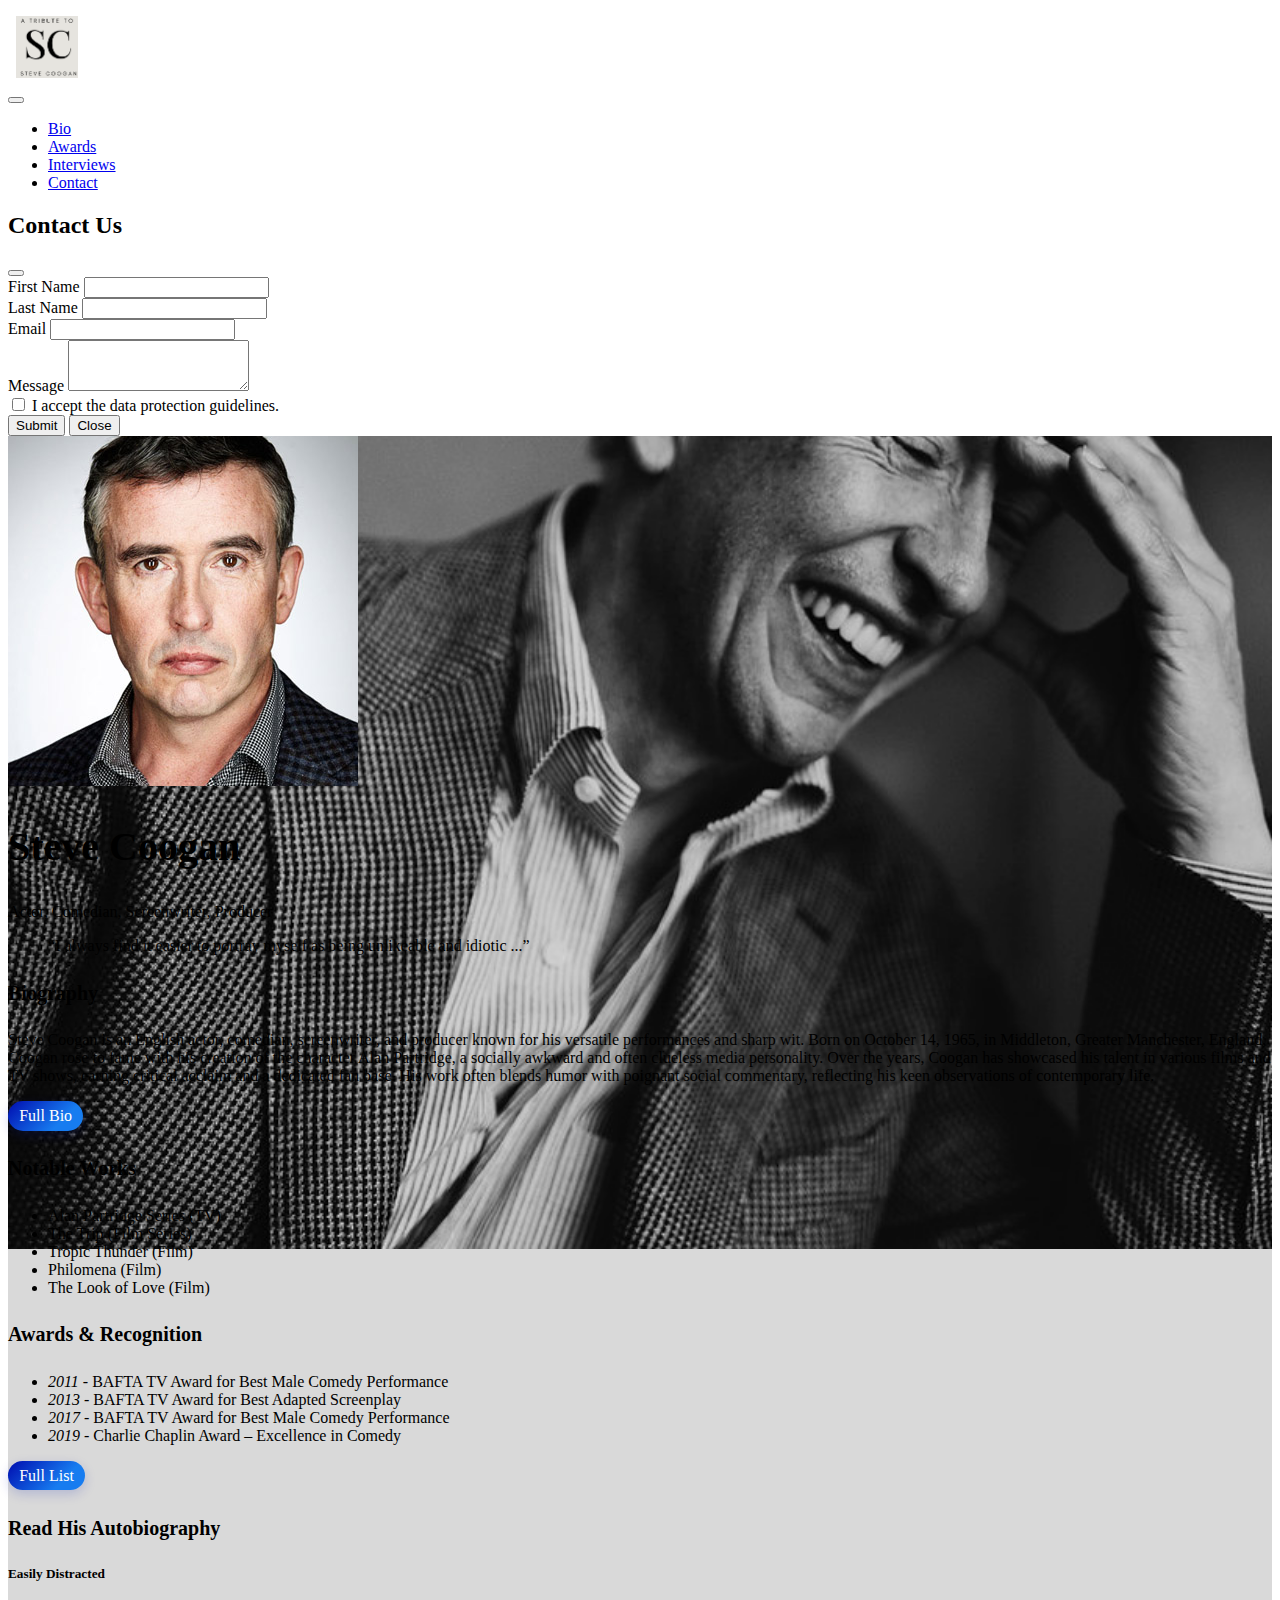
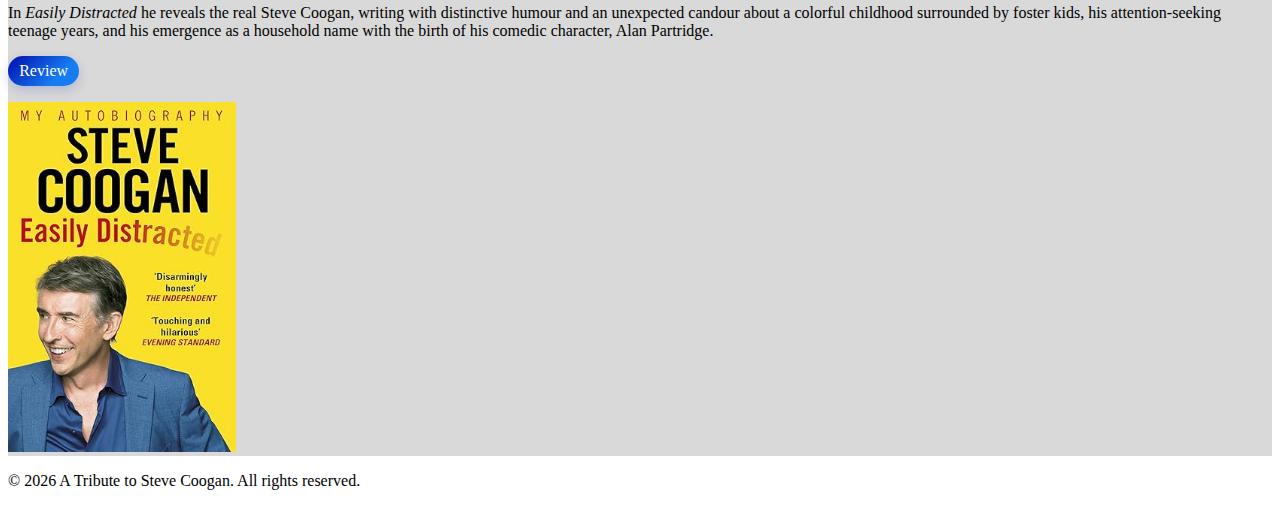
<file: index.html>
<!DOCTYPE html>
<html lang="en">
  <head>
    <meta charset="UTF-8" />
    <meta name="viewport" content="width=device-width, initial-scale=1.0" />
    <title>A Tribute to Steve Coogan</title>
    <link
      href="https://cdn.jsdelivr.net/npm/bootstrap@5.3.8/dist/css/bootstrap.min.css"
      rel="stylesheet"
      integrity="sha384-sRIl4kxILFvY47J16cr9ZwB07vP4J8+LH7qKQnuqkuIAvNWLzeN8tE5YBujZqJLB"
      crossorigin="anonymous"
    />
    <link rel="stylesheet" href="./css/styles.css" />
  </head>
  <body>
    <!-- Navbar -->
    <nav class="navbar navbar-expand-md bg-body-secondary fixed-top">
      <div class="container-fluid">
        <a
          class="navbar-brand active"
          aria-current="page"
          href="./index.html"
          title="Home"
        >
          <img
            src="./images/steve-coogan-tribute-logo.png"
            alt="Steve Coogan Logo"
            class="tribute-logo shadow"
          />
        </a>
        <button
          class="navbar-toggler"
          type="button"
          data-bs-toggle="collapse"
          data-bs-target="#navbarText"
          aria-controls="navbarText"
          aria-expanded="false"
          aria-label="Toggle navigation"
        >
          <span class="navbar-toggler-icon"></span>
        </button>
        <div class="collapse navbar-collapse" id="navbarText">
          <ul class="navbar-nav ms-auto my-2">
            <li class="nav-item">
              <a class="nav-link" href="./bio.html">Bio</a>
            </li>
            <li class="nav-item">
              <a class="nav-link" href="./awards.html">Awards</a>
            </li>
            <li class="nav-item">
              <a class="nav-link" href="./interviews.html">Interviews</a>
            </li>
            <li class="nav-item">
              <!-- Contact nav item triggers modal form -->
              <a
                class="nav-link"
                data-bs-toggle="modal"
                data-bs-target="#formModal"
                href="#"
                >Contact</a
              >
            </li>
          </ul>
        </div>
      </div>
    </nav>

    <!-- Modal form -->
    <div
      class="modal fade"
      id="formModal"
      role="dialog"
      data-bs-backdrop="static"
      data-bs-keyboard="false"
      tabindex="-1"
      aria-labelledby="formModalLabel"
      aria-hidden="true"
    >
      <div class="modal-dialog modal-dialog-centered modal-dialog-scrollable">
        <div class="modal-content">
          <div class="modal-header">
            <h2 class="modal-title fs-5" id="formModalLabel">Contact Us</h2>
            <button
              type="button"
              class="btn-close"
              data-bs-dismiss="modal"
              aria-label="Close"
            ></button>
          </div>
          <div class="modal-body">
            <form
              action="https://formspree.io/f/xojjqano"
              method="post"
              class="contact-form"
            >
              <div class="mb-3">
                <label for="contact-first-name" class="form-label"
                  >First Name</label
                >
                <input
                  type="text"
                  class="form-control"
                  id="contact-first-name"
                  name="contact-first-name"
                  required
                />
              </div>
              <div class="mb-3">
                <label for="contact-last-name" class="form-label"
                  >Last Name</label
                >
                <input
                  type="text"
                  class="form-control"
                  id="contact-last-name"
                  name="contact-last-name"
                  required
                />
              </div>
              <div class="mb-3">
                <label for="contact-email" class="form-label">Email</label>
                <input
                  type="email"
                  class="form-control"
                  id="contact-email"
                  name="contact-email"
                  required
                />
              </div>

              <div class="mb-3">
                <label for="message" class="form-label">Message</label>
                <textarea
                  class="form-control"
                  id="message"
                  rows="3"
                  name="message"
                  required
                ></textarea>
              </div>

              <div class="mb-3 form-check">
                <input
                  type="checkbox"
                  class="form-check-input"
                  id="data-protection-field"
                  required
                />
                <label class="form-check-label" for="data-protection-field"
                  >I accept the data protection guidelines.</label
                >
              </div>
              <div class="mb-3 form-check">
                <button type="submit" class="btn btn-primary">Submit</button>
                <button
                  type="button"
                  class="btn btn-secondary"
                  data-bs-dismiss="modal"
                >
                  Close
                </button>
              </div>
            </form>
          </div>
        </div>
      </div>
    </div>

    <main class="home-bg">
      <div class="row my-5"></div>
      <!-- Headshot, name, and quote section -->
      <section
        class="container bg-light my-4 p-3 rounded"
        style="--bs-bg-opacity: 0.75"
      >
        <section class="row">
          <section class="col col-12 col-sm-6 my-2">
            <img
              src="./images/steve-coogan-headshot.jpg"
              class="shadow img-fluid rounded mx-auto d-block"
              alt="Steve Coogan"
            />
          </section>
          <section class="col col-12 col-sm-6 my-2">
            <h2 class="column-heading-2">Steve Coogan</h2>
            <p class="paragraph">Actor, Comedian, Screenwriter, Producer</p>
            <blockquote class="paragraph fst-italic">
              <q
                >I always find it easier to portray myself as being unlikeable
                and idiotic ...</q
              >
            </blockquote>
          </section>
        </section>
      </section>
      <!-- Short Biography section -->
      <section class="container bg-light my-4 p-3 rounded">
        <section class="row mt-4">
          <section class="col">
            <h4 class="column-heading-4">Biography</h4>
            <p class="paragraph">
              Steve Coogan is an English actor, comedian, screenwriter, and
              producer known for his versatile performances and sharp wit. Born
              on October 14, 1965, in Middleton, Greater Manchester, England,
              Coogan rose to fame with his creation of the character Alan
              Partridge, a socially awkward and often clueless media
              personality. Over the years, Coogan has showcased his talent in
              various films and TV shows, earning critical acclaim and a
              dedicated fan base. His work often blends humor with poignant
              social commentary, reflecting his keen observations of
              contemporary life.
            </p>
            <p class="paragraph">
              <a class="icon-link" href="./bio.html">Full Bio</a>
            </p>
          </section>
        </section>
      </section>
      <!-- Notable Works section -->
      <section
        class="container bg-light my-4 p-3 rounded"
        style="--bs-bg-opacity: 0.75"
      >
        <section class="row">
          <section class="col">
            <h4 class="column-heading-4">Notable Works</h4>
            <ul class="paragraph">
              <li>Alan Partridge Series (TV)</li>
              <li>The Trip (Film Series)</li>
              <li>Tropic Thunder (Film)</li>
              <li>Philomena (Film)</li>
              <li>The Look of Love (Film)</li>
            </ul>
          </section>
        </section>
      </section>
      <!-- Awards & Recognition section -->
      <section class="container bg-light my-4 p-3 rounded">
        <section class="row">
          <section class="col">
            <h4 class="column-heading-4">Awards & Recognition</h4>
            <ul class="paragraph">
              <li>
                <em>2011</em> - BAFTA TV Award for Best Male Comedy Performance
              </li>
              <li>
                <em>2013</em> - BAFTA TV Award for Best Adapted Screenplay
              </li>
              <li>
                <em>2017</em> - BAFTA TV Award for Best Male Comedy Performance
              </li>
              <li>
                <em>2019</em> - Charlie Chaplin Award – Excellence in Comedy
              </li>
            </ul>
            <p class="paragraph">
              <a class="icon-link" href="./awards.html">Full List</a>
            </p>
          </section>
        </section>
      </section>
      <!-- Autobiography section -->
      <section
        class="container bg-light my-4 p-3 rounded"
        style="--bs-bg-opacity: 0.75"
      >
        <section class="row">
          <section class="col col-12 col-sm-6">
            <h4 class="column-heading-4">Read His Autobiography</h4>
            <h5 class="column-heading-6">Easily Distracted</h5>
            <p class="paragraph">
              In <em>Easily Distracted</em> he reveals the real Steve Coogan,
              writing with distinctive humour and an unexpected candour about a
              colorful childhood surrounded by foster kids, his
              attention-seeking teenage years, and his emergence as a household
              name with the birth of his comedic character, Alan Partridge.
            </p>
            <p class="paragraph">
              <a
                href="https://www.goodreads.com/book/show/26060445-easily-distracted"
                target="_blank"
                rel="noopener noreferrer"
                class="icon-link"
              >
                Review
              </a>
            </p>
          </section>
          <section class="col col-12 col-sm-6">
            <img
              src="./images/steve-coogan-autobiography.jpg"
              class="img-fluid rounded mx-auto d-block shadow book-cover"
              alt="Steve Coogan Autobiography"
            />
          </section>
        </section>
      </section>
      <div class="row"></div>
    </main>
    <!-- Footer -->
    <footer>
      <div class="container-fluid bg-body-secondary text-center py-2">
        <p class="paragraph mb-0">
          &copy; 2026 A Tribute to Steve Coogan. All rights reserved.
        </p>
      </div>
    </footer>
    <script
      src="https://cdn.jsdelivr.net/npm/bootstrap@5.3.8/dist/js/bootstrap.bundle.min.js"
      integrity="sha384-FKyoEForCGlyvwx9Hj09JcYn3nv7wiPVlz7YYwJrWVcXK/BmnVDxM+D2scQbITxI"
      crossorigin="anonymous"
    ></script>
  </body>
</html>
</file>
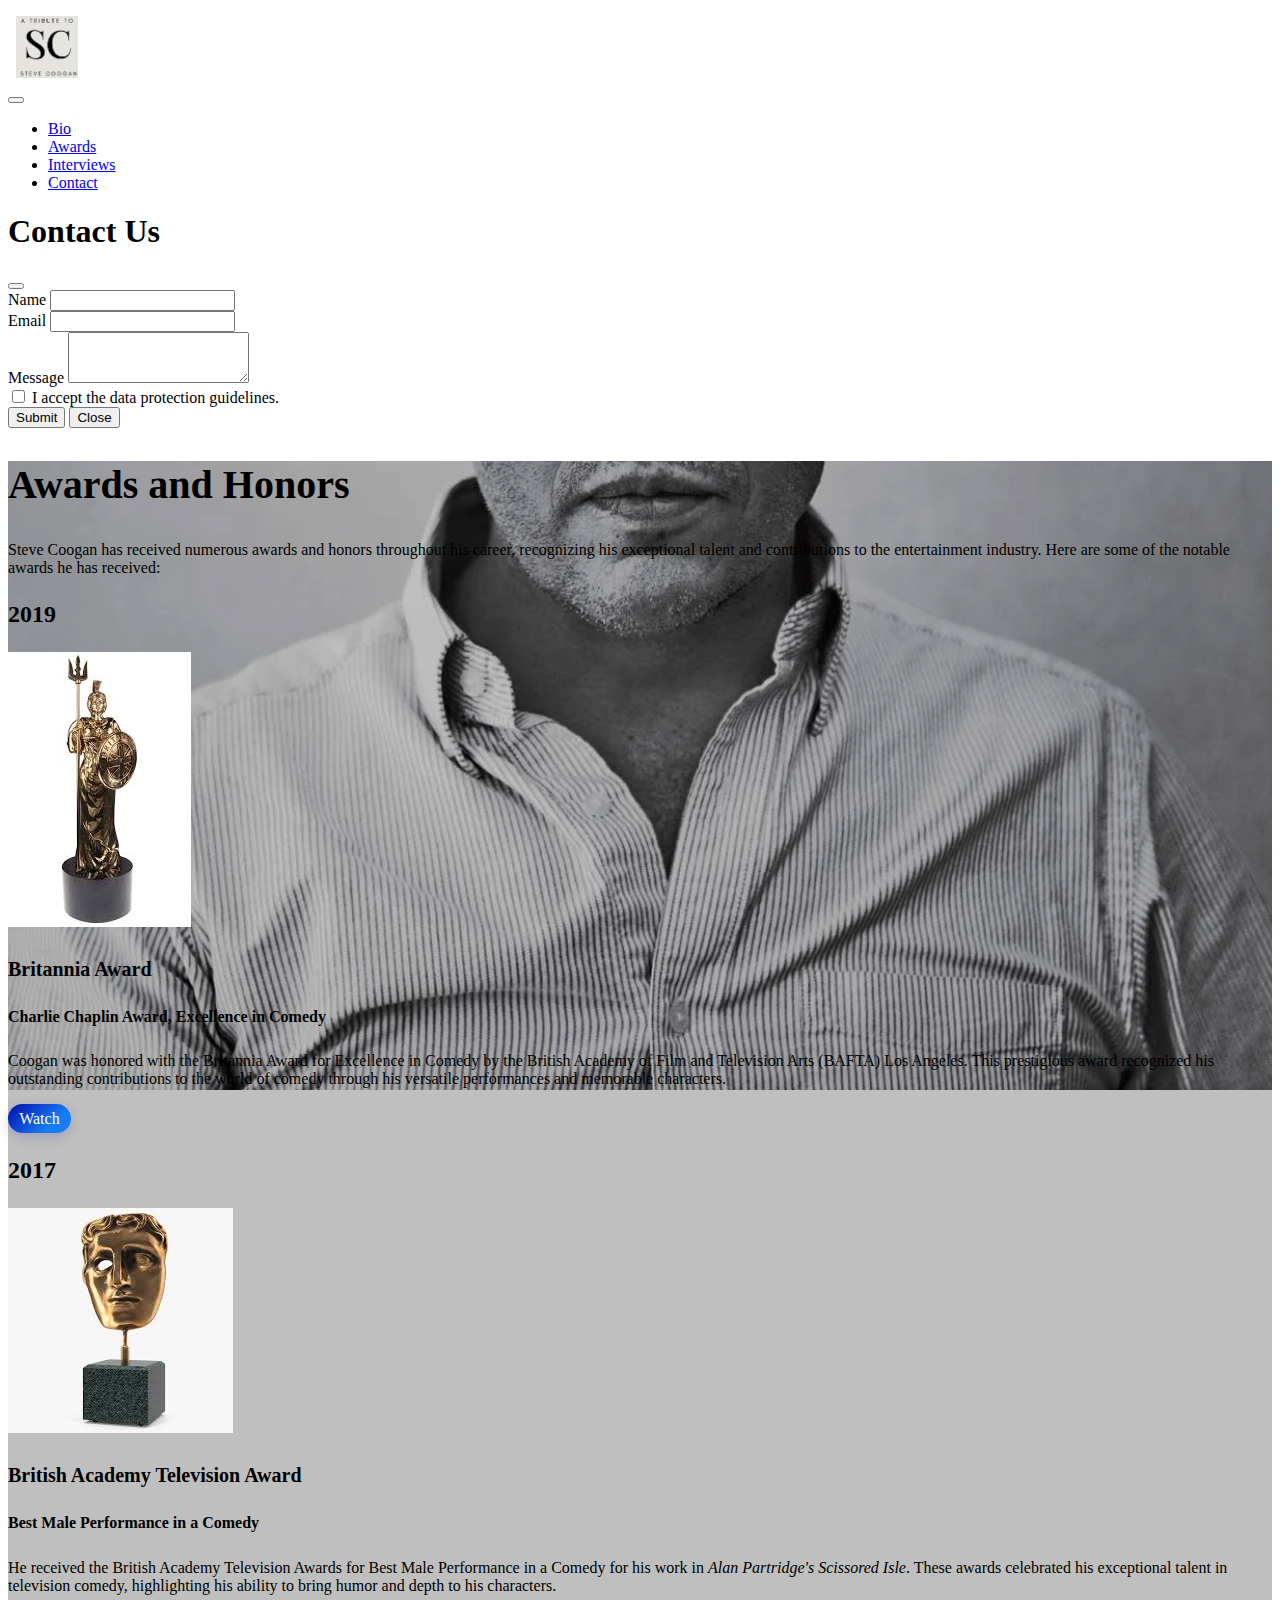
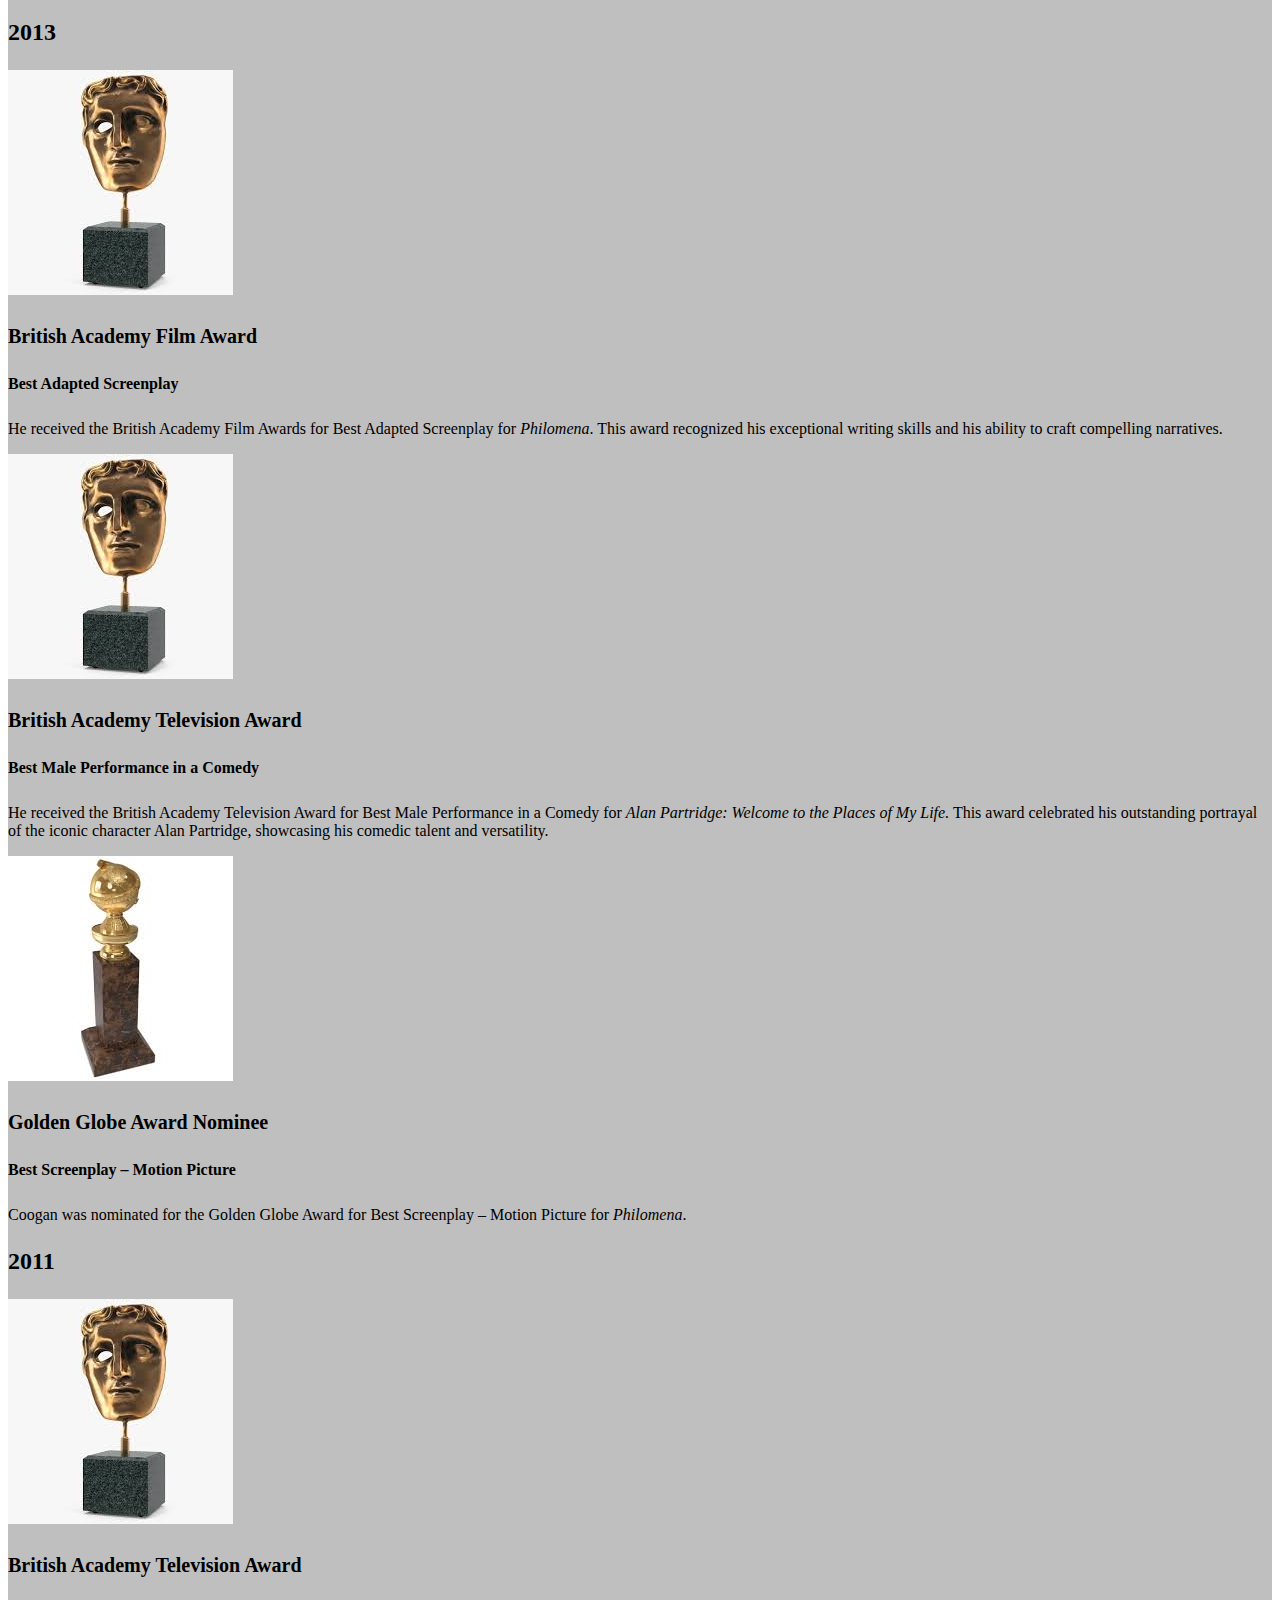
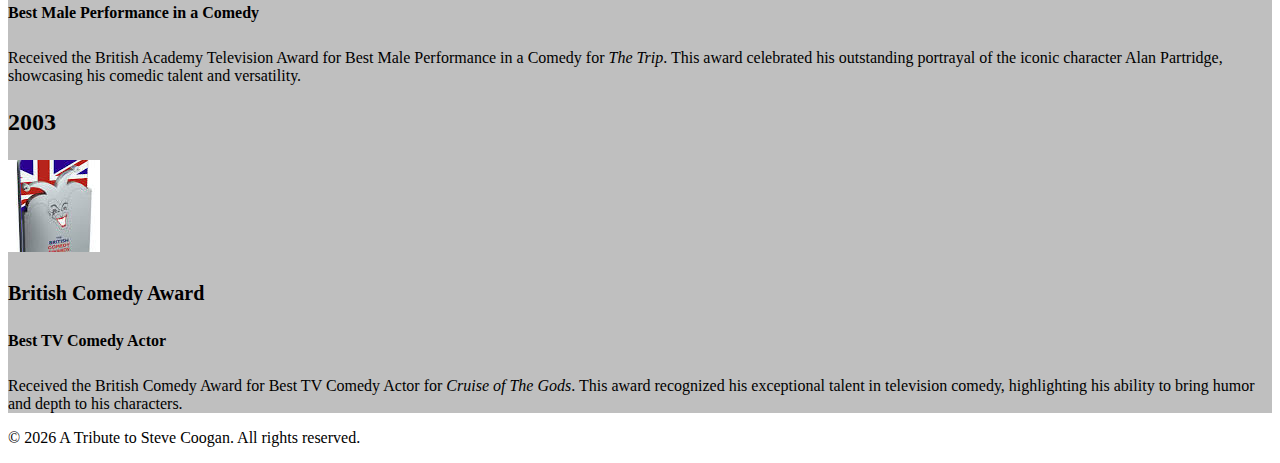
<file: awards.html>
<!DOCTYPE html>
<html lang="en">
  <head>
    <meta charset="UTF-8" />
    <meta name="viewport" content="width=device-width, initial-scale=1.0" />
    <title>A Tribute to Steve Coogan</title>
    <link
      href="https://cdn.jsdelivr.net/npm/bootstrap@5.3.8/dist/css/bootstrap.min.css"
      rel="stylesheet"
      integrity="sha384-sRIl4kxILFvY47J16cr9ZwB07vP4J8+LH7qKQnuqkuIAvNWLzeN8tE5YBujZqJLB"
      crossorigin="anonymous"
    />
    <link rel="stylesheet" href="./css/styles.css" />
  </head>
  <body>
    <nav class="navbar navbar-expand-md bg-body-secondary fixed-top">
      <div class="container-fluid">
        <a
          class="navbar-brand active"
          aria-current="page"
          href="./index.html"
          title="Home"
        >
          <img
            src="./images/steve-coogan-tribute-logo.png"
            alt="Steve Coogan Logo"
            class="tribute-logo"
          />
        </a>
        <button
          class="navbar-toggler"
          type="button"
          data-bs-toggle="collapse"
          data-bs-target="#navbarText"
          aria-controls="navbarText"
          aria-expanded="false"
          aria-label="Toggle navigation"
        >
          <span class="navbar-toggler-icon"></span>
        </button>
        <div class="collapse navbar-collapse" id="navbarText">
          <ul class="navbar-nav ms-auto my-2">
            <li class="nav-item">
              <a class="nav-link" href="./bio.html">Bio</a>
            </li>
            <li class="nav-item">
              <a
                class="nav-link active"
                aria-current="page"
                href="./awards.html"
                >Awards</a
              >
            </li>
            <li class="nav-item">
              <a class="nav-link" href="./interviews.html">Interviews</a>
            </li>
            <li class="nav-item">
              <!-- Contact nav item triggers modal form -->
              <a
                class="nav-link"
                data-bs-toggle="modal"
                data-bs-target="#formModal"
                href="#"
                >Contact</a
              >
            </li>
          </ul>
        </div>
      </div>
    </nav>

    <!-- Modal form -->
    <div
      class="modal fade"
      id="formModal"
      data-bs-backdrop="static"
      data-bs-keyboard="false"
      tabindex="-1"
      aria-labelledby="formModalLabel"
      aria-hidden="true"
    >
      <div class="modal-dialog modal-dialog-centered modal-dialog-scrollable">
        <div class="modal-content">
          <div class="modal-header">
            <h1 class="modal-title fs-5" id="formModalLabel">Contact Us</h1>
            <button
              type="button"
              class="btn-close"
              data-bs-dismiss="modal"
              aria-label="Close"
            ></button>
          </div>
          <div class="modal-body">
            <form action="#" method="GET" class="contact-form">
              <div class="mb-3">
                <label for="contact-name" class="form-label">Name</label>
                <input
                  type="text"
                  class="form-control"
                  id="contact-name"
                  name="contact-name"
                  required
                />
              </div>
              <div class="mb-3">
                <label for="contact-email" class="form-label">Email</label>
                <input
                  type="email"
                  class="form-control"
                  id="contact-email"
                  name="contact-email"
                  required
                />
              </div>

              <div class="mb-3">
                <label for="message" class="form-label">Message</label>
                <textarea
                  class="form-control"
                  id="message"
                  rows="3"
                  name="message"
                  required
                ></textarea>
              </div>

              <div class="mb-3 form-check">
                <input
                  type="checkbox"
                  class="form-check-input"
                  id="data-protection-field"
                  required
                />
                <label class="form-check-label" for="data-protection-field"
                  >I accept the data protection guidelines.</label
                >
              </div>
              <div class="mb-3 form-check">
                <button type="submit" class="btn btn-primary">Submit</button>
                <button
                  type="button"
                  class="btn btn-secondary"
                  data-bs-dismiss="modal"
                >
                  Close
                </button>
              </div>
            </form>
          </div>
        </div>
      </div>
    </div>

    <main class="home-bg awards-bg">
      <div class="row my-5"></div>
      <section class="container bg-light rounded" style="--bs-bg-opacity: 0.75">
        <section class="row">
          <h2 class="column-heading-2 text-center">Awards and Honors</h2>
          <p class="paragraph text-center">
            Steve Coogan has received numerous awards and honors throughout his
            career, recognizing his exceptional talent and contributions to the
            entertainment industry. Here are some of the notable awards he has
            received:
          </p>
        </section>
      </section>
      <section class="container bg-light mt-3 p-2 rounded">
        <section class="row">
          <h3 class="column-heading-3">2019</h3>
        </section>
      </section>
      <section
        class="container bg-light mb-3 p-3 rounded"
        style="--bs-bg-opacity: 0.75"
      >
        <section class="row">
          <section class="col col-12 col-sm-2">
            <img
              src="./images/britannia-award.jpg"
              class="img-fluid rounded mx-auto d-none d-md-flex shadow trophy"
              alt="Britannia Award"
            />
          </section>
          <section class="col col-12 col-sm-10">
            <h4 class="column-heading-4">Britannia Award</h4>
            <h5 class="column-heading-5">
              Charlie Chaplin Award, Excellence in Comedy
            </h5>
            <p class="paragraph">
              Coogan was honored with the Britannia Award for Excellence in
              Comedy by the British Academy of Film and Television Arts (BAFTA)
              Los Angeles. This prestigious award recognized his outstanding
              contributions to the world of comedy through his versatile
              performances and memorable characters.
            </p>
            <a
              href="https://youtu.be/ZHgAloWiXXc?si=LumTYgraW6AoRVz-"
              target="_blank"
              rel="noopener noreferrer"
              class="icon-link"
              >Watch</a
            >
          </section>
        </section>
      </section>
      <section class="container bg-light mt-3 p-2 rounded">
        <section class="row">
          <h3 class="column-heading-3">2017</h3>
        </section>
      </section>
      <section
        class="container bg-light mb-3 p-3 rounded"
        style="--bs-bg-opacity: 0.75"
      >
        <section class="row">
          <section class="col col-12 col-sm-2">
            <img
              src="./images/bafta-award.jpg"
              alt="British Academy Television Award"
              class="img-fluid rounded mx-auto d-none d-md-flex shadow trophy"
            />
          </section>
          <section class="col col-12 col-sm-10">
            <h4 class="column-heading-4">British Academy Television Award</h4>
            <h5 class="column-heading-5">Best Male Performance in a Comedy</h5>
            <p class="paragraph">
              He received the British Academy Television Awards for Best Male
              Performance in a Comedy for his work in
              <em>Alan Partridge's Scissored Isle</em>. These awards celebrated
              his exceptional talent in television comedy, highlighting his
              ability to bring humor and depth to his characters.
            </p>
          </section>
        </section>
      </section>
      <section class="container bg-light mt-3 p-2 rounded">
        <section class="row">
          <h3 class="column-heading-3">2013</h3>
        </section>
      </section>
      <section
        class="container bg-light mb-1 p-3 rounded"
        style="--bs-bg-opacity: 0.75"
      >
        <section class="row">
          <section class="col col-12 col-sm-2">
            <img
              src="./images/bafta-award.jpg"
              alt="British Academy Film Award"
              class="img-fluid rounded mx-auto d-none d-md-flex shadow trophy"
            />
          </section>
          <section class="col col-12 col-sm-10">
            <h4 class="column-heading-4">British Academy Film Award</h4>
            <h5 class="column-heading-5">Best Adapted Screenplay</h5>
            <p class="paragraph">
              He received the British Academy Film Awards for Best Adapted
              Screenplay for <em>Philomena</em>. This award recognized his
              exceptional writing skills and his ability to craft compelling
              narratives.
            </p>
          </section>
        </section>
      </section>
      <section
        class="container bg-light mb-1 p-3 rounded"
        style="--bs-bg-opacity: 0.75"
      >
        <section class="row">
          <section class="col col-12 col-sm-2">
            <img
              src="./images/bafta-award.jpg"
              alt="British Academy Film Award"
              class="img-fluid rounded mx-auto d-none d-md-flex shadow trophy"
            />
          </section>
          <section class="col col-12 col-sm-10">
            <h4 class="column-heading-4">British Academy Television Award</h4>
            <h5 class="column-heading-5">Best Male Performance in a Comedy</h5>
            <p class="paragraph">
              He received the British Academy Television Award for Best Male
              Performance in a Comedy for
              <em>Alan Partridge: Welcome to the Places of My Life.</em> This
              award celebrated his outstanding portrayal of the iconic character
              Alan Partridge, showcasing his comedic talent and versatility.
            </p>
          </section>
        </section>
      </section>
      <section
        class="container bg-light mb-3 p-3 rounded"
        style="--bs-bg-opacity: 0.75"
      >
        <section class="row">
          <section class="col col-12 col-sm-2">
            <img
              src="./images/golden-globe-award.jpg"
              class="img-fluid rounded mx-auto d-none d-md-flex shadow trophy"
              alt="Golden Globe Award"
            />
          </section>
          <section class="col col-12 col-sm-10">
            <h4 class="column-heading-4">Golden Globe Award Nominee</h4>
            <h5 class="column-heading-5">Best Screenplay – Motion Picture</h5>
            <p class="paragraph">
              Coogan was nominated for the Golden Globe Award for Best
              Screenplay – Motion Picture for <em>Philomena</em>.
            </p>
          </section>
        </section>
      </section>
      <section class="container bg-light mt-3 p-2 rounded">
        <section class="row">
          <h3 class="column-heading-3">2011</h3>
        </section>
      </section>
      <section
        class="container bg-light mb-3 p-3 rounded"
        style="--bs-bg-opacity: 0.75"
      >
        <section class="row">
          <section class="col col-12 col-sm-2">
            <img
              src="./images/bafta-award.jpg"
              class="img-fluid rounded mx-auto d-none d-md-flex shadow trophy"
              alt="British Academy Film Award"
            />
          </section>
          <section class="col col-12 col-sm-10">
            <h4 class="column-heading-4">British Academy Television Award</h4>
            <h5 class="column-heading-5">Best Male Performance in a Comedy</h5>
            <p class="paragraph">
              Received the British Academy Television Award for Best Male
              Performance in a Comedy for <em>The Trip</em>. This award
              celebrated his outstanding portrayal of the iconic character Alan
              Partridge, showcasing his comedic talent and versatility.
            </p>
          </section>
        </section>
      </section>
      <section class="container bg-light mt-3 p-2 rounded">
        <section class="row">
          <h3 class="column-heading-3">2003</h3>
        </section>
      </section>
      <section
        class="container bg-light mb-3 p-3 rounded"
        style="--bs-bg-opacity: 0.75"
      >
        <section class="row">
          <section class="col col-12 col-sm-2">
            <img
              src="./images/british-comedy-award.jpg"
              class="img-fluid rounded mx-auto d-none d-md-flex shadow trophy"
              alt="British Comedy Award"
            />
          </section>
          <section class="col col-12 col-sm-10">
            <h4 class="column-heading-4">British Comedy Award</h4>
            <h5 class="column-heading-5">Best TV Comedy Actor</h5>
            <p class="paragraph">
              Received the British Comedy Award for Best TV Comedy Actor for
              <em>Cruise of The Gods</em>. This award recognized his exceptional
              talent in television comedy, highlighting his ability to bring
              humor and depth to his characters.
            </p>
          </section>
        </section>
      </section>
      <div class="row"></div>
    </main>
    <footer>
      <div class="container-fluid bg-body-secondary text-center py-2">
        <p class="paragraph mb-0">
          &copy; 2026 A Tribute to Steve Coogan. All rights reserved.
        </p>
      </div>
    </footer>
    <script
      src="https://cdn.jsdelivr.net/npm/bootstrap@5.3.8/dist/js/bootstrap.bundle.min.js"
      integrity="sha384-FKyoEForCGlyvwx9Hj09JcYn3nv7wiPVlz7YYwJrWVcXK/BmnVDxM+D2scQbITxI"
      crossorigin="anonymous"
    ></script>
  </body>
</html>
</file>
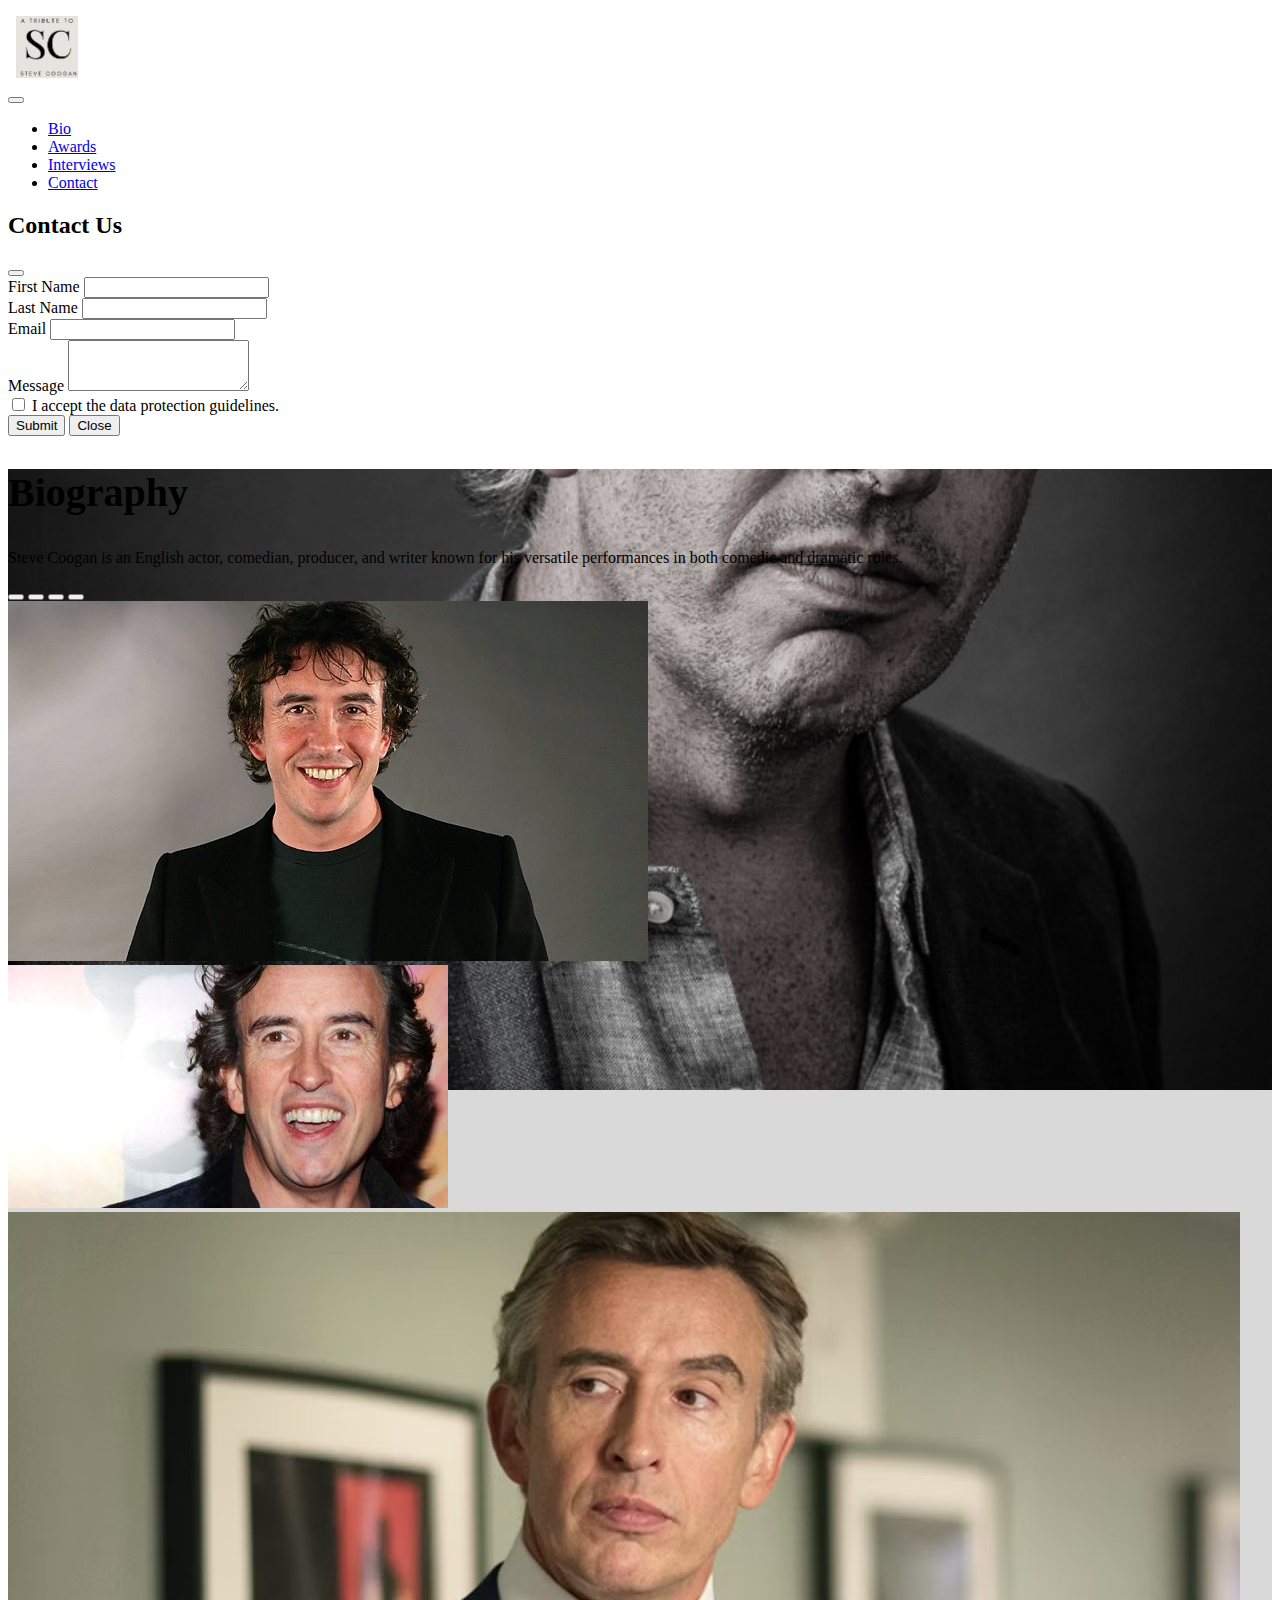
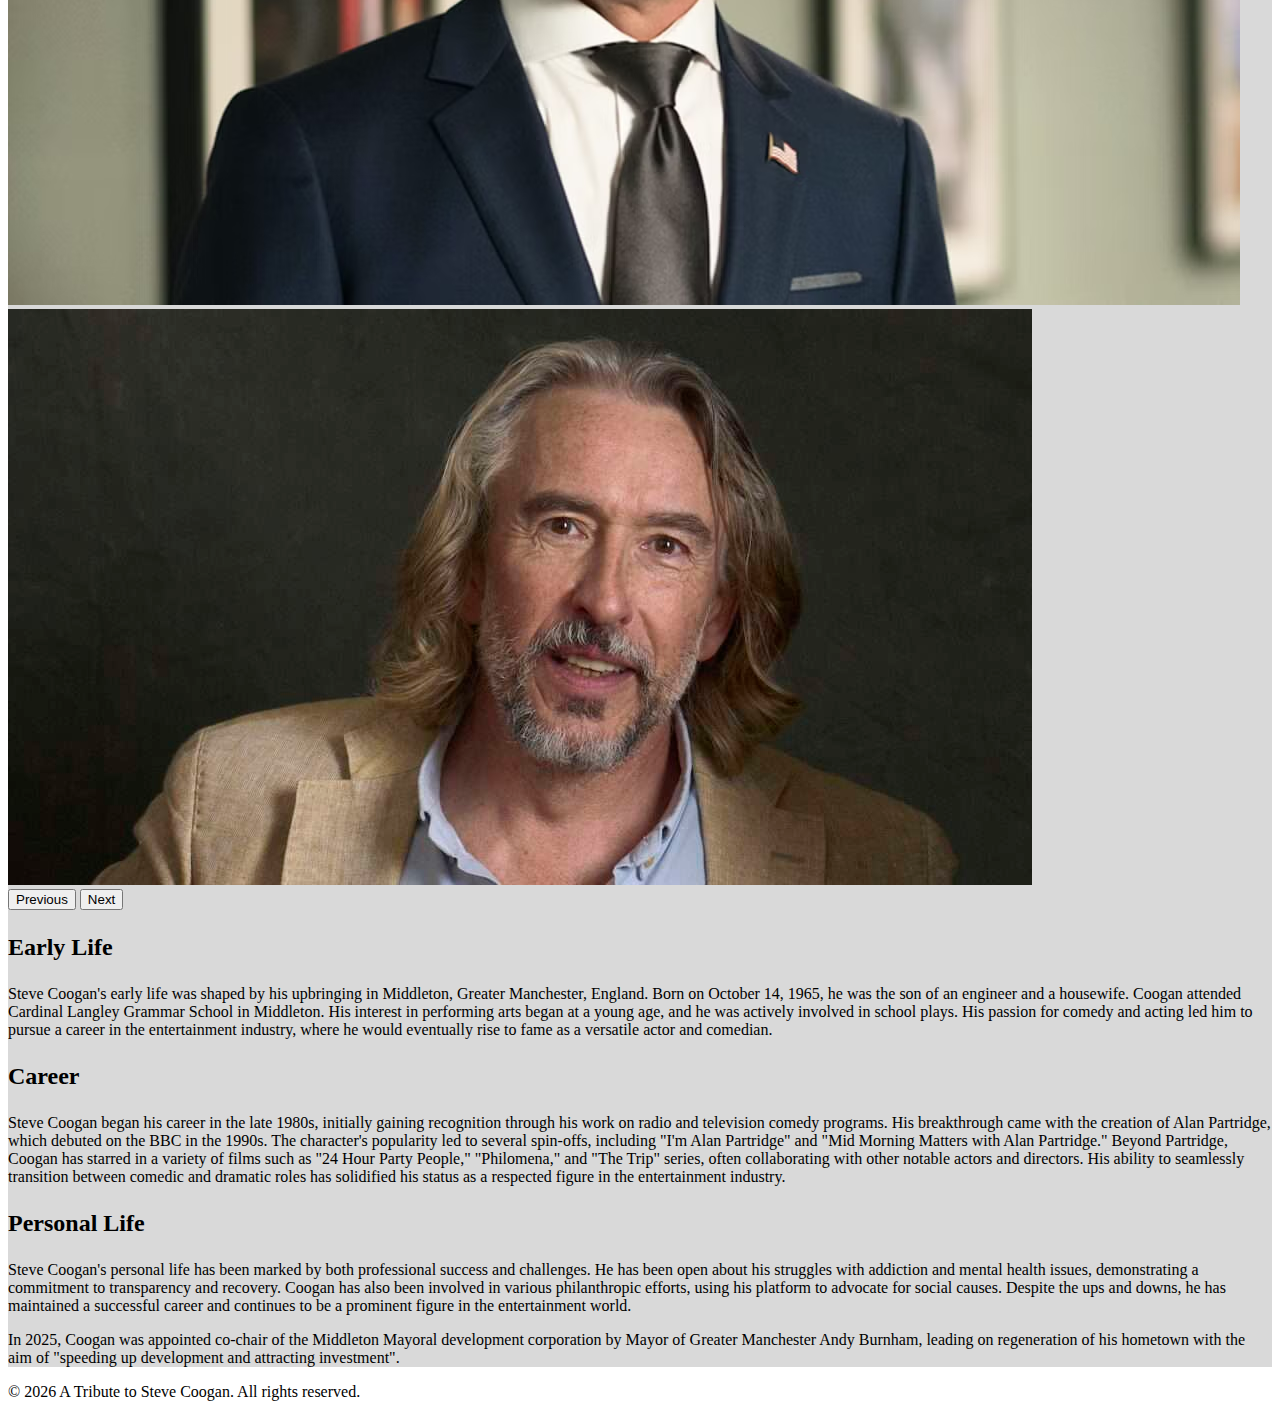
<file: bio.html>
<!DOCTYPE html>
<html lang="en">
  <head>
    <meta charset="UTF-8" />
    <meta name="viewport" content="width=device-width, initial-scale=1.0" />
    <title>A Tribute to Steve Coogan</title>
    <link
      href="https://cdn.jsdelivr.net/npm/bootstrap@5.3.8/dist/css/bootstrap.min.css"
      rel="stylesheet"
      integrity="sha384-sRIl4kxILFvY47J16cr9ZwB07vP4J8+LH7qKQnuqkuIAvNWLzeN8tE5YBujZqJLB"
      crossorigin="anonymous"
    />
    <link rel="stylesheet" href="./css/styles.css" />
  </head>
  <body>
    <nav class="navbar navbar-expand-md bg-body-secondary fixed-top">
      <div class="container-fluid">
        <a
          class="navbar-brand active"
          aria-current="page"
          href="./index.html"
          title="Home"
        >
          <img
            src="./images/steve-coogan-tribute-logo.png"
            alt="Steve Coogan Logo"
            class="tribute-logo shadow"
          />
        </a>
        <button
          class="navbar-toggler"
          type="button"
          data-bs-toggle="collapse"
          data-bs-target="#navbarText"
          aria-controls="navbarText"
          aria-expanded="false"
          aria-label="Toggle navigation"
        >
          <span class="navbar-toggler-icon"></span>
        </button>
        <div class="collapse navbar-collapse" id="navbarText">
          <ul class="navbar-nav ms-auto my-2">
            <li class="nav-item">
              <a class="nav-link active" aria-current="page" href="./bio.html"
                >Bio</a
              >
            </li>
            <li class="nav-item">
              <a class="nav-link" href="./awards.html">Awards</a>
            </li>
            <li class="nav-item">
              <a class="nav-link" href="./interviews.html">Interviews</a>
            </li>
            <li class="nav-item">
              <!-- Contact nav item triggers modal form -->
              <a
                class="nav-link"
                data-bs-toggle="modal"
                data-bs-target="#formModal"
                href="#"
                >Contact</a
              >
            </li>
          </ul>
        </div>
      </div>
    </nav>

    <!-- Modal form -->
    <div
      class="modal fade"
      id="formModal"
      data-bs-backdrop="static"
      data-bs-keyboard="false"
      tabindex="-1"
      aria-labelledby="formModalLabel"
      aria-hidden="true"
    >
      <div class="modal-dialog modal-dialog-centered modal-dialog-scrollable">
        <div class="modal-content">
          <div class="modal-header">
            <h2 class="modal-title fs-5" id="formModalLabel">Contact Us</h2>
            <button
              type="button"
              class="btn-close"
              data-bs-dismiss="modal"
              aria-label="Close"
            ></button>
          </div>
          <div class="modal-body">
            <form
              action="https://formspree.io/f/xojjqano"
              method="POST"
              class="contact-form"
            >
              <div class="mb-3">
                <label for="contact-first-name" class="form-label"
                  >First Name</label
                >
                <input
                  type="text"
                  class="form-control"
                  id="contact-first-name"
                  name="contact-first-name"
                  required
                />
              </div>
              <div class="mb-3">
                <label for="contact-last-name" class="form-label"
                  >Last Name</label
                >
                <input
                  type="text"
                  class="form-control"
                  id="contact-last-name"
                  name="contact-last-name"
                  required
                />
              </div>
              <div class="mb-3">
                <label for="contact-email" class="form-label">Email</label>
                <input
                  type="email"
                  class="form-control"
                  id="contact-email"
                  name="contact-email"
                  required
                />
              </div>

              <div class="mb-3">
                <label for="message" class="form-label">Message</label>
                <textarea
                  class="form-control"
                  id="message"
                  rows="3"
                  name="message"
                  required
                ></textarea>
              </div>

              <div class="mb-3 form-check">
                <input
                  type="checkbox"
                  class="form-check-input"
                  id="data-protection-field"
                  required
                />
                <label class="form-check-label" for="data-protection-field"
                  >I accept the data protection guidelines.</label
                >
              </div>
              <div class="mb-3 form-check">
                <button type="submit" class="btn btn-primary">Submit</button>
                <button
                  type="button"
                  class="btn btn-secondary"
                  data-bs-dismiss="modal"
                >
                  Close
                </button>
              </div>
            </form>
          </div>
        </div>
      </div>
    </div>

    <main class="home-bg bio-bg">
      <div class="row my-5"></div>
      <section class="container bg-light rounded" style="--bs-bg-opacity: 0.9">
        <section class="row">
          <h2 class="column-heading-2 text-center">Biography</h2>
          <p class="paragraph text-center">
            Steve Coogan is an English actor, comedian, producer, and writer
            known for his versatile performances in both comedic and dramatic
            roles.
          </p>
        </section>
      </section>
      <section
        class="container bg-light my-4 rounded"
        style="--bs-bg-opacity: 0.25"
      >
        <div id="BioCarousel" class="carousel slide">
          <div class="carousel-indicators">
            <button
              type="button"
              data-bs-target="#BioCarousel"
              data-bs-slide-to="0"
              class="active"
              aria-current="true"
              aria-label="Slide 1"
            ></button>
            <button
              type="button"
              data-bs-target="#BioCarousel"
              data-bs-slide-to="1"
              aria-label="Slide 2"
            ></button>
            <button
              type="button"
              data-bs-target="#BioCarousel"
              data-bs-slide-to="2"
              aria-label="Slide 3"
            ></button>
            <button
              type="button"
              data-bs-target="#BioCarousel"
              data-bs-slide-to="3"
              aria-label="Slide 4"
            ></button>
          </div>
          <div class="carousel-inner">
            <div class="carousel-item active">
              <img
                src="./images/bio-slide-1.jpg"
                class="d-block w-100"
                alt="Steve Coogan - BBC Radio 4 - Desert Island Discs"
              />
            </div>
            <div class="carousel-item">
              <img
                src="./images/bio-slide-2.jpg"
                class="d-block w-100"
                alt="Steve Coogan Exclusive Interview as part of Shedinburgh Festival"
              />
            </div>
            <div class="carousel-item">
              <img
                src="./images/bio-slide-3.avif"
                class="d-block w-100"
                alt="Steve Coogan image by Lionsgate"
              />
            </div>
            <div class="carousel-item">
              <img
                src="./images/bio-slide-4.jpg"
                class="d-block w-100"
                alt="Steve Coogan. Photo by Manuel Harlan"
              />
            </div>
          </div>
          <button
            class="carousel-control-prev"
            type="button"
            data-bs-target="#BioCarousel"
            data-bs-slide="prev"
          >
            <span class="carousel-control-prev-icon" aria-hidden="true"></span>
            <span class="visually-hidden">Previous</span>
          </button>
          <button
            class="carousel-control-next"
            type="button"
            data-bs-target="#BioCarousel"
            data-bs-slide="next"
          >
            <span class="carousel-control-next-icon" aria-hidden="true"></span>
            <span class="visually-hidden">Next</span>
          </button>
        </div>
      </section>
      <section
        class="container bg-light my-4 p-3 rounded"
        style="--bs-bg-opacity: 0.9"
      >
        <section class="row mt-2">
          <section class="col">
            <h3 class="column-heading-3">Early Life</h3>
            <p class="paragraph">
              Steve Coogan's early life was shaped by his upbringing in
              Middleton, Greater Manchester, England. Born on October 14, 1965,
              he was the son of an engineer and a housewife. Coogan attended
              Cardinal Langley Grammar School in Middleton. His interest in
              performing arts began at a young age, and he was actively involved
              in school plays. His passion for comedy and acting led him to
              pursue a career in the entertainment industry, where he would
              eventually rise to fame as a versatile actor and comedian.
            </p>
          </section>
        </section>
      </section>
      <section
        class="container bg-light my-4 p-3 rounded"
        style="--bs-bg-opacity: 0.8"
      >
        <section class="row mt-2">
          <section class="col">
            <h3 class="column-heading-3">Career</h3>
            <p class="paragraph">
              Steve Coogan began his career in the late 1980s, initially gaining
              recognition through his work on radio and television comedy
              programs. His breakthrough came with the creation of Alan
              Partridge, which debuted on the BBC in the 1990s. The character's
              popularity led to several spin-offs, including "I'm Alan
              Partridge" and "Mid Morning Matters with Alan Partridge." Beyond
              Partridge, Coogan has starred in a variety of films such as "24
              Hour Party People," "Philomena," and "The Trip" series, often
              collaborating with other notable actors and directors. His ability
              to seamlessly transition between comedic and dramatic roles has
              solidified his status as a respected figure in the entertainment
              industry.
            </p>
          </section>
        </section>
      </section>
      <section
        class="container bg-light my-4 p-3 rounded"
        style="--bs-bg-opacity: 0.9"
      >
        <section class="row mt-2">
          <section class="col">
            <h3 class="column-heading-3">Personal Life</h3>
            <p class="paragraph">
              Steve Coogan's personal life has been marked by both professional
              success and challenges. He has been open about his struggles with
              addiction and mental health issues, demonstrating a commitment to
              transparency and recovery. Coogan has also been involved in
              various philanthropic efforts, using his platform to advocate for
              social causes. Despite the ups and downs, he has maintained a
              successful career and continues to be a prominent figure in the
              entertainment world.
            </p>
            <p class="paragraph">
              In 2025, Coogan was appointed co-chair of the Middleton Mayoral
              development corporation by Mayor of Greater Manchester Andy
              Burnham, leading on regeneration of his hometown with the aim of
              "speeding up development and attracting investment".
            </p>
          </section>
        </section>
      </section>
      <div class="row"></div>
    </main>
    <footer>
      <div class="container-fluid bg-body-secondary text-center py-2">
        <p class="paragraph mb-0">
          &copy; 2026 A Tribute to Steve Coogan. All rights reserved.
        </p>
      </div>
    </footer>
    <script
      src="https://cdn.jsdelivr.net/npm/bootstrap@5.3.8/dist/js/bootstrap.bundle.min.js"
      integrity="sha384-FKyoEForCGlyvwx9Hj09JcYn3nv7wiPVlz7YYwJrWVcXK/BmnVDxM+D2scQbITxI"
      crossorigin="anonymous"
    ></script>
  </body>
</html>
</file>
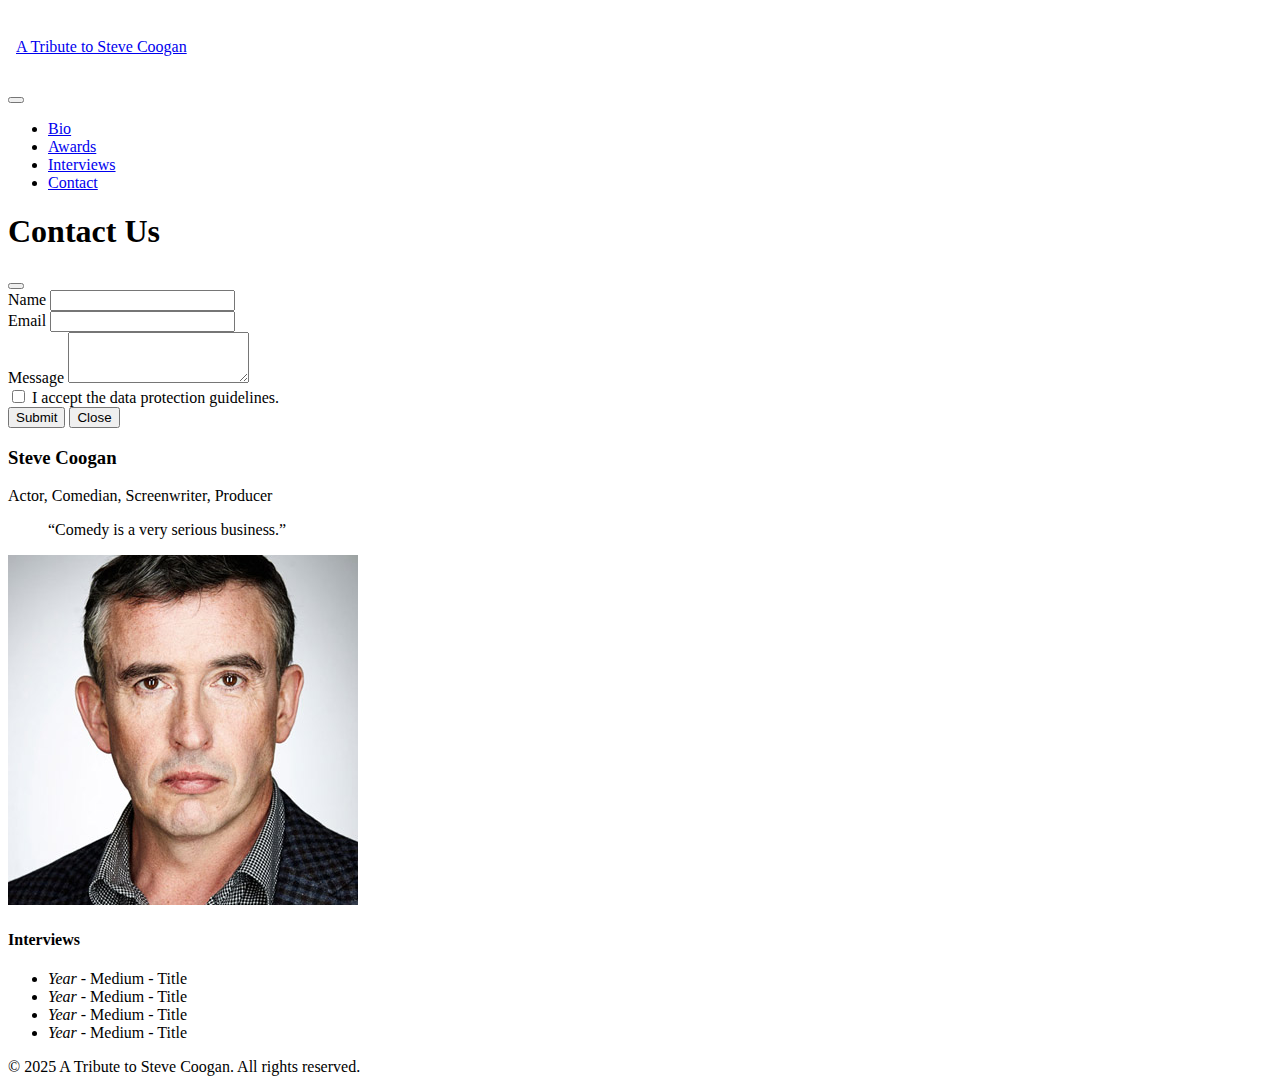
<file: interviews.html>
<!DOCTYPE html>
<html lang="en">
  <head>
    <meta charset="UTF-8" />
    <meta name="viewport" content="width=device-width, initial-scale=1.0" />
    <title>A Tribute to Steve Coogan</title>
    <link
      href="https://cdn.jsdelivr.net/npm/bootstrap@5.3.8/dist/css/bootstrap.min.css"
      rel="stylesheet"
      integrity="sha384-sRIl4kxILFvY47J16cr9ZwB07vP4J8+LH7qKQnuqkuIAvNWLzeN8tE5YBujZqJLB"
      crossorigin="anonymous"
    />
    <link rel="stylesheet" href="./css/styles.css" />
  </head>
  <body>
    <nav class="navbar navbar-expand-md bg-body-secondary fixed-top">
      <div class="container-fluid">
        <a class="navbar-brand logo fs-6 text-wrap" href="./index.html"
          >A Tribute to Steve Coogan</a
        >
        <button
          class="navbar-toggler"
          type="button"
          data-bs-toggle="collapse"
          data-bs-target="#navbarText"
          aria-controls="navbarText"
          aria-expanded="false"
          aria-label="Toggle navigation"
        >
          <span class="navbar-toggler-icon"></span>
        </button>
        <div class="collapse navbar-collapse" id="navbarText">
          <ul class="navbar-nav ms-auto my-2">
            <li class="nav-item">
              <a class="nav-link" href="./bio.html">Bio</a>
            </li>
            <li class="nav-item">
              <a class="nav-link" href="./awards.html">Awards</a>
            </li>
            <li class="nav-item">
              <a
                class="nav-link active"
                aria-current="page"
                href="./interviews.html"
                >Interviews</a
              >
            </li>
            <li class="nav-item">
              <!-- Contact nav item triggers modal form -->
              <a
                class="nav-link"
                data-bs-toggle="modal"
                data-bs-target="#formModal"
                href="#"
                >Contact</a
              >
            </li>
          </ul>
        </div>
      </div>
    </nav>

    <!-- Modal form -->
    <div
      class="modal fade"
      id="formModal"
      data-bs-backdrop="static"
      data-bs-keyboard="false"
      tabindex="-1"
      aria-labelledby="formModalLabel"
      aria-hidden="true"
    >
      <div class="modal-dialog modal-dialog-centered modal-dialog-scrollable">
        <div class="modal-content">
          <div class="modal-header">
            <h1 class="modal-title fs-5" id="formModalLabel">Contact Us</h1>
            <button
              type="button"
              class="btn-close"
              data-bs-dismiss="modal"
              aria-label="Close"
            ></button>
          </div>
          <div class="modal-body">
            <form action="#" method="GET" class="contact-form">
              <div class="mb-3">
                <label for="contact-name" class="form-label">Name</label>
                <input
                  type="text"
                  class="form-control"
                  id="contact-name"
                  name="contact-name"
                  required
                />
              </div>
              <div class="mb-3">
                <label for="contact-email" class="form-label">Email</label>
                <input
                  type="email"
                  class="form-control"
                  id="contact-email"
                  name="contact-email"
                  required
                />
              </div>

              <div class="mb-3">
                <label for="message" class="form-label">Message</label>
                <textarea
                  class="form-control"
                  id="message"
                  rows="3"
                  name="message"
                  required
                ></textarea>
              </div>

              <div class="mb-3 form-check">
                <input
                  type="checkbox"
                  class="form-check-input"
                  id="data-protection-field"
                  required
                />
                <label class="form-check-label" for="data-protection-field"
                  >I accept the data protection guidelines.</label
                >
              </div>
              <div class="mb-3 form-check">
                <button type="submit" class="btn btn-primary">Submit</button>
                <button
                  type="button"
                  class="btn btn-secondary"
                  data-bs-dismiss="modal"
                >
                  Close
                </button>
              </div>
            </form>
          </div>
        </div>
      </div>
    </div>

    <main>
      <section class="container">
        <section class="row my-5"></section>
        <section class="row mt-5 pt-5">
          <section class="col col-6">
            <h3 class="column-heading">Steve Coogan</h3>
            <p>Actor, Comedian, Screenwriter, Producer</p>
            <blockquote class="fs-6">
              <q>Comedy is a very serious business.</q>
            </blockquote>
          </section>
          <section class="col col-6">
            <img
              src="./images/steve-coogan-headshot.jpg"
              class="img-fluid rounded mx-auto d-block"
              alt="Steve Coogan"
            />
          </section>
        </section>

        <section class="row">
          <section class="col mb-5">
            <h4 class="column-heading">Interviews</h4>
            <ul>
              <li><em>Year</em> - Medium - Title</li>
              <li><em>Year</em> - Medium - Title</li>
              <li><em>Year</em> - Medium - Title</li>
              <li><em>Year</em> - Medium - Title</li>
            </ul>
          </section>
        </section>
      </section>
    </main>
    <footer>
      <div class="container-fluid text-center py-3">
        <p class="mb-0">
          &copy; 2025 A Tribute to Steve Coogan. All rights reserved.
        </p>
      </div>
    </footer>
    <script
      src="https://cdn.jsdelivr.net/npm/bootstrap@5.3.8/dist/js/bootstrap.bundle.min.js"
      integrity="sha384-FKyoEForCGlyvwx9Hj09JcYn3nv7wiPVlz7YYwJrWVcXK/BmnVDxM+D2scQbITxI"
      crossorigin="anonymous"
    ></script>
  </body>
</html>
</file>
<file: css/styles.css>
/* Navbar height variable */
:root {
  --nav-height: 70px; /* Adjust this value to change navbar height */
}

/* Set navbar min-height using the CSS variable */
.navbar {
  min-height: var(--nav-height);
}

/* navbar-brand matches the navbar height and centers the image */
.navbar-brand {
  display: flex;
  align-items: center;
  height: var(--nav-height);
  padding: 0.25rem 0.5rem; /* small horizontal padding */
}

/* Tribute logo fills the brand height responsively */
.tribute-logo {
  height: calc(var(--nav-height) - 8px); /* subtracting padding */
  max-height: 100%;
  width: auto;
  display: block;
}

/* Change the background color for a nav-item, navbar-brand, and tribute-logo on hover action */
.nav-item:hover,
.navbar-brand:hover,
.tribute-logo:hover {
  background-color: lightgray; /* Change to desired hover color */
}

/* Home page background style */
.home-bg {
  background-image: url("../images/steve-coogan-bw-home-bg.jpg");
  background-size: cover;
  background-position: center;
  background-repeat: no-repeat;
  background-attachment: fixed;
  position: relative;
  min-height: 100vh;
}

/* Overlay to darken the background image for better text readability */
.home-bg::before {
  content: "";
  position: absolute;
  inset: 0;
  background: rgba(0, 0, 0, 0.15); /* Adjust opacity as needed */
  pointer-events: none;
}

/* Ensure content inside home-bg is above the overlay */
.home-bg > * {
  position: relative;
  z-index: 1;
}

/* bio page background override */
.bio-bg {
  background-image: url("../images/steve-coogan-bw-bio-bg.jpg");
  background-size: cover;
  background-position: center;
  background-repeat: no-repeat;
}

/* adjust bio-bg overlay opacity as needed */
.bio-bg::before {
  background: rgba(0, 0, 0, 0.15);
}

/* awards page background override */
.awards-bg {
  background-image: url("../images/steve-coogan-bw-awards-bg.webp");
  background-size: cover;
  background-position: center;
  background-repeat: no-repeat;
}
/* adjust awards-bg overlay opacity as needed */
.awards-bg::before {
  background: rgba(0, 0, 0, 0.25);
}

/* interviews page background override */
.interviews-bg {
  background-image: url("../images/steve-coogan-bw-interviews-bg.jpg");
  background-size: cover;
  background-position: top center;
  background-repeat: no-repeat;
}
/* adjust interviews-bg overlay opacity as needed */
.interviews-bg::before {
  background: rgba(0, 0, 0, 0.5);
}

/* Icon link styles */
.icon-link {
  display: inline-block;
  background: linear-gradient(135deg, #000caf, #177cf0 70%);
  color: #fff;
  padding: 0.35rem 0.7rem;
  border-radius: 999px;
  text-decoration: none;
  box-shadow: 0 4px 12px rgba(0, 26, 175, 0.18);
  transition: transform 0.12s ease, box-shadow 0.12s ease;
}
.icon-link:hover,
.icon-link:focus {
  transform: translateY(-2px);
  box-shadow: 0 8px 18px rgba(0, 26, 175, 0.22);
}
.icon-link:focus-visible {
  box-shadow: 0 0 0 3px rgba(0, 26, 175, 0.18);
}

/* Media queries */

@media screen and (min-width: 200px) {
  .column-heading-2 {
    font-size: 1.5rem;
  }
  .column-heading-3 {
    font-size: 1rem;
  }
  .column-heading-4 {
    font-size: 0.875rem;
  }
  .column-heading-5,
  .paragraph {
    font-size: 0.75rem;
  }
  .book-cover {
    height: 280px;
  }
}

@media screen and (min-width: 768px) {
  .column-heading-2 {
    font-size: 2rem;
  }
  .column-heading-3 {
    font-size: 1.25rem;
  }
  .column-heading-4 {
    font-size: 1rem;
  }
  .column-heading-5,
  .paragraph {
    font-size: 0.875rem;
  }
  .book-cover {
    height: 300px;
  }
}

@media screen and (min-width: 992px) {
  .column-heading-2 {
    font-size: 2.5rem;
  }
  .column-heading-3 {
    font-size: 1.5rem;
  }
  .column-heading-4 {
    font-size: 1.25rem;
  }
  .column-heading-5,
  .paragraph {
    font-size: 1rem;
  }
  .book-cover {
    height: 350px;
  }
}
</file>
